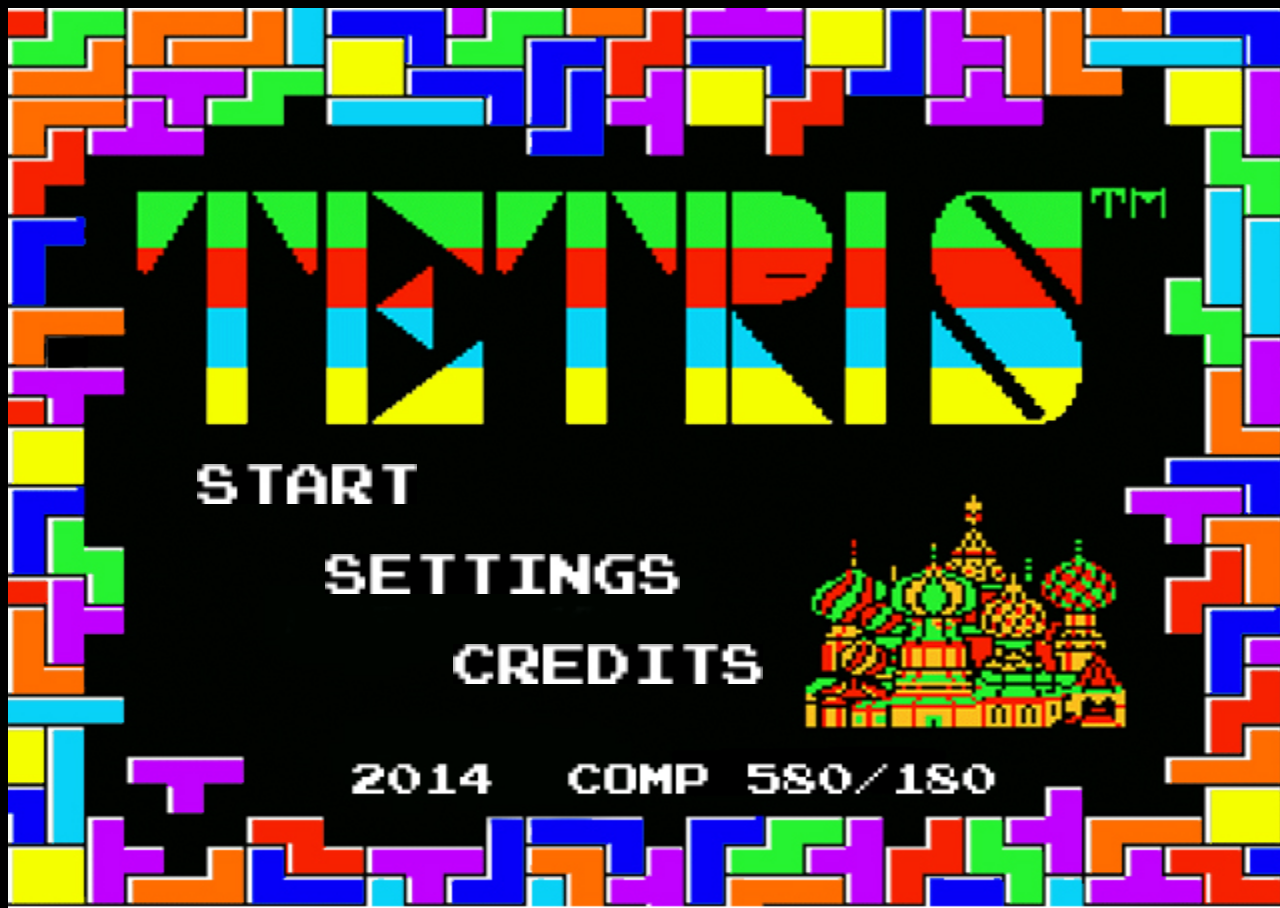
<file: index.html>
<!DOCTYPE html>
<html lang="en">
	<head>
		<meta charset="utf-8">
		<meta http-equiv="X-UA-Compatible" content="IE=edge,chrome=1">

		<title>Play Tetris</title>

		<link href="style/HomePage.css" rel="stylesheet" type="text/css">
		<script type="text/javascript" src="js/jquery-2.1.1.min.js"></script>
		<script type="text/javascript" src="js/jquery.cookie.js"></script>
		<script type="text/javascript">
		</script>
	</head>

	<body>
		<div id='background'>
			<img src='Images/Homescreenblank.jpg' />
		</div>
		<div id="menu">
			<div id="start" onclick="location.href='OneDegree.html'">
				<img src='Images/Starttext.jpg' />
			</div>
			<div id="settings" onclick="location.href='SettingsPage.html'">
				<img src="Images/Settingstext.jpg" />
			</div>
			<div id="credits" onclick="location.href='credits.html'">
                <img src="Images/creditstext.jpg"/>
			</div>
		</div>
	</body>
</html>
</file>
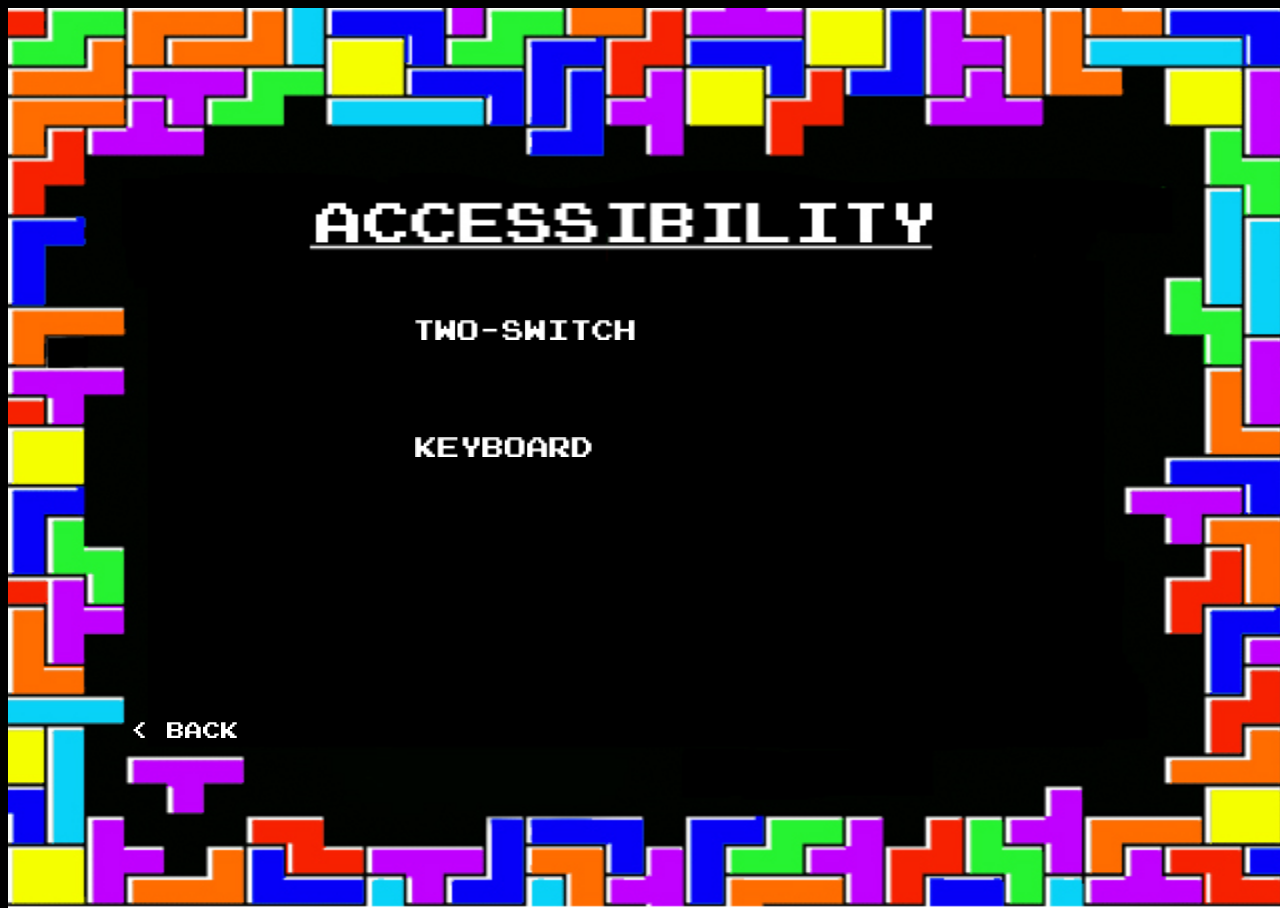
<file: AccessibilityPage.html>
<!DOCTYPE html>
<html lang="en">
	<head>
		<meta charset="utf-8">
		<meta http-equiv="X-UA-Compatible" content="IE=edge,chrome=1">

		<title>Tetris Accessiblity</title>

		<link href="style/AccessibilityPage.css" rel="stylesheet" type="text/css">
		<script type="text/javascript" src="js/jquery-2.1.1.min.js"></script>
		<script type="text/javascript" src="js/jquery.cookie.js"></script>
		<script type="text/javascript" src="js/cookie_setter.js"></script>
	</head>

	<body>
		<div id='background'>
			<img src='Images/Accessibilitypageblank.jpg' />
		</div>
		<div id="menu">
			<div id='twoswitch'>
				<img src='Images/Twoswitchtext.jpg'/>
			</div>
			<div id='back' onclick="location.href='SettingsPage.html'">
				<img src="Images/BackText.jpg"/>
			</div>
			<div id='keyboard'>
				<img src="Images/Keyboardtext.jpg"/>
			</div>
		</div>
	</body>
</html>
</file>
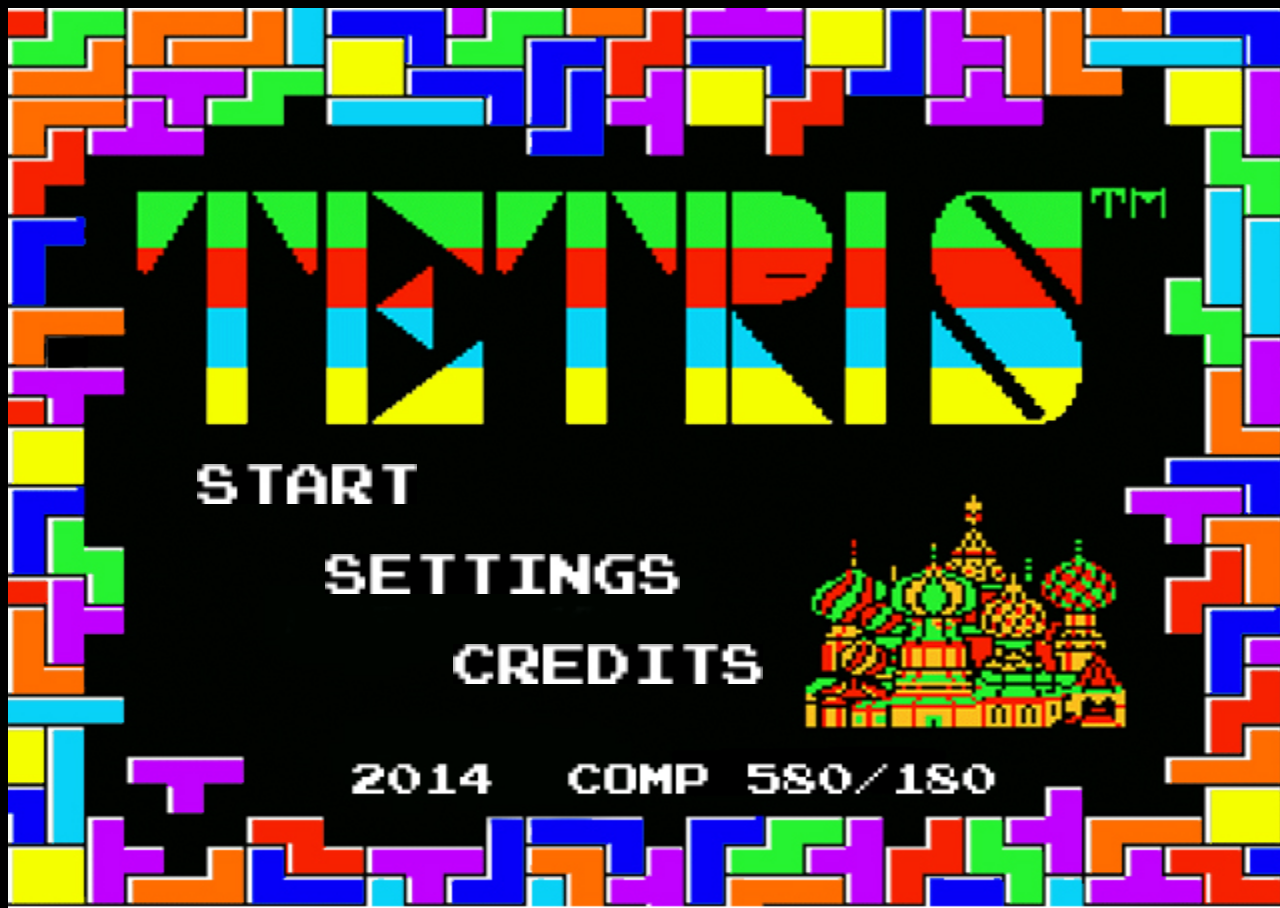
<file: HomePage.html>
<!DOCTYPE html>
<html lang="en">
	<head>
		<meta charset="utf-8">
		<meta http-equiv="X-UA-Compatible" content="IE=edge,chrome=1">

		<title>Play Tetris</title>

		<meta name="viewport" content="width=device-width; initial-scale=1.0">
		<link href="style/HomePage.css" rel="stylesheet" type="text/css">
	</head>

	<body>
		<div id='background'>
			<img src='Homescreenblank.jpg' />
		</div>
		<div id="menu">
			<div id="start" onclick="location.href='watch.html'">
				<img src='Starttext.jpg' />
			</div>
			<div id="settings" onclick="location.href='SettingsPage.html'">
				<img src="Settingstext.jpg" />
			</div>
			<div id="credits" onclick="location.href='credits.html'">
                <img src="creditstext.jpg"/>
			</div>
		</div>
	</body>
</html>
</file>
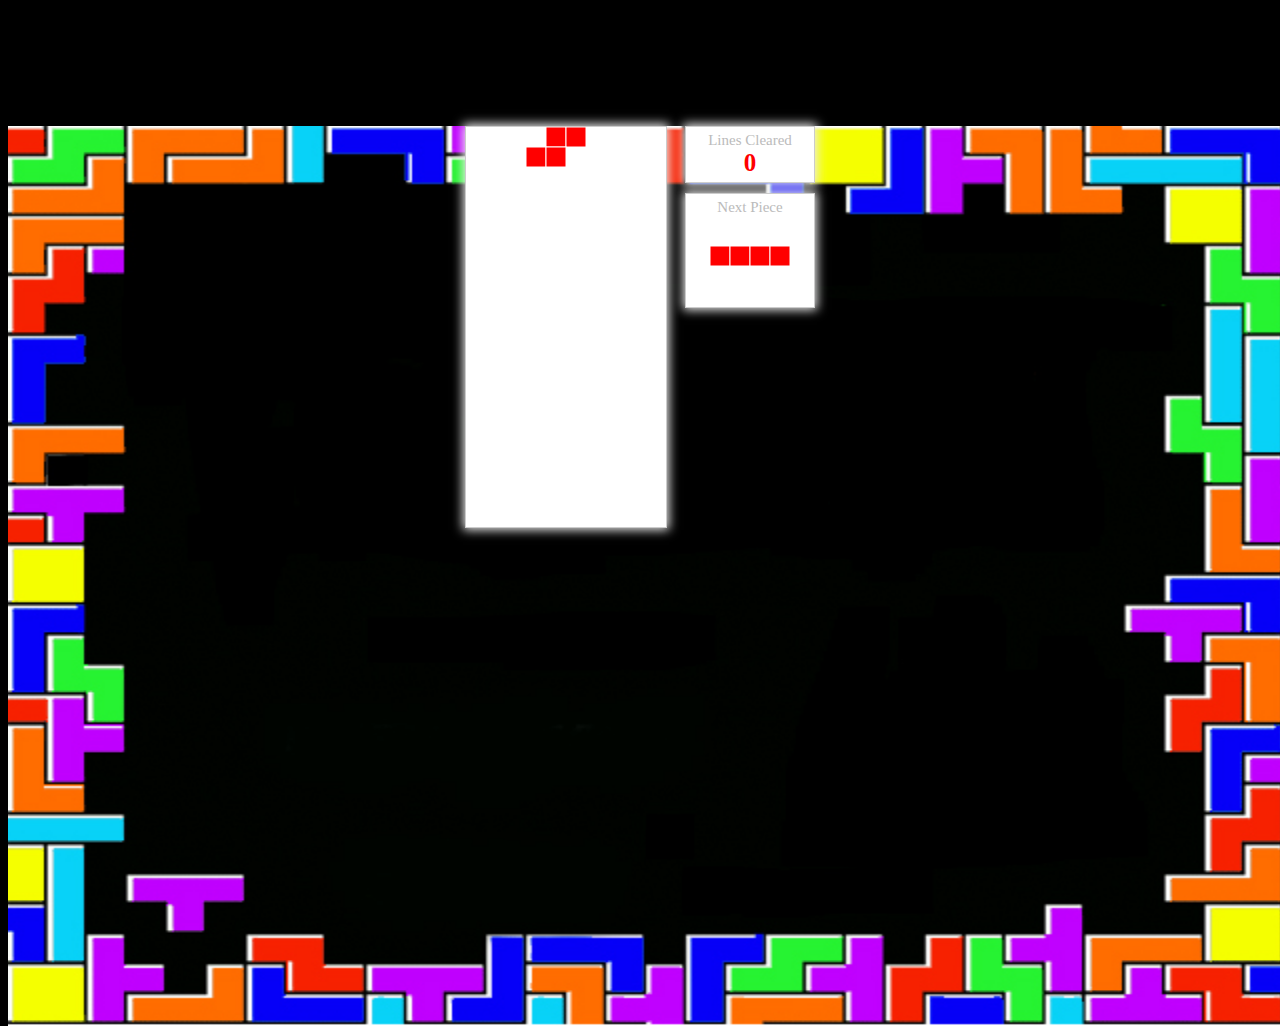
<file: OneDegree.html>
<!DOCTYPE html>
<html>
	<head lang="en">
		<meta charset="UTF-8">
		<link href="style/watch.css" rel="stylesheet" type="text/css">
		<script type="text/javascript" src="js/jquery-2.1.1.min.js"></script>
	</head>
	<body>
		<div id='background'>
			<img src='Images/GameplayBackground.jpg' />
		</div>
		<div class="container">
			<div class="game-container">
				<canvas width="200px" height="400px" id="grid-canvas" class="grid"></canvas>
				<div class="controls-container">
					<div id="score-container" class="score-container">
						0
					</div>
					<div id="next-container" class="next-container">
						<canvas id="next-canvas" class="next-canvas" width="80px" height="80px"></canvas>
					</div>
					<a id="ai-button" class="start-ai-button"></a>
					<a id="reset-button" class="reset-button"></a>
				</div>
			</div>
		</div>

		<script src="js/grid.js"></script>
		<script src="js/piece.js"></script>
		<script src="js/one_degree_game_manager.js"></script>
		<script src="js/random_piece_generator.js"></script>
		<script src="js/ai.js"></script>
		<script src="js/updater.js"></script>
		<script>
			var manager = new GameManager();
			manager.actuate(manager.grid, manager.workingPiece);
		</script>
	</body>
</html>
</file>
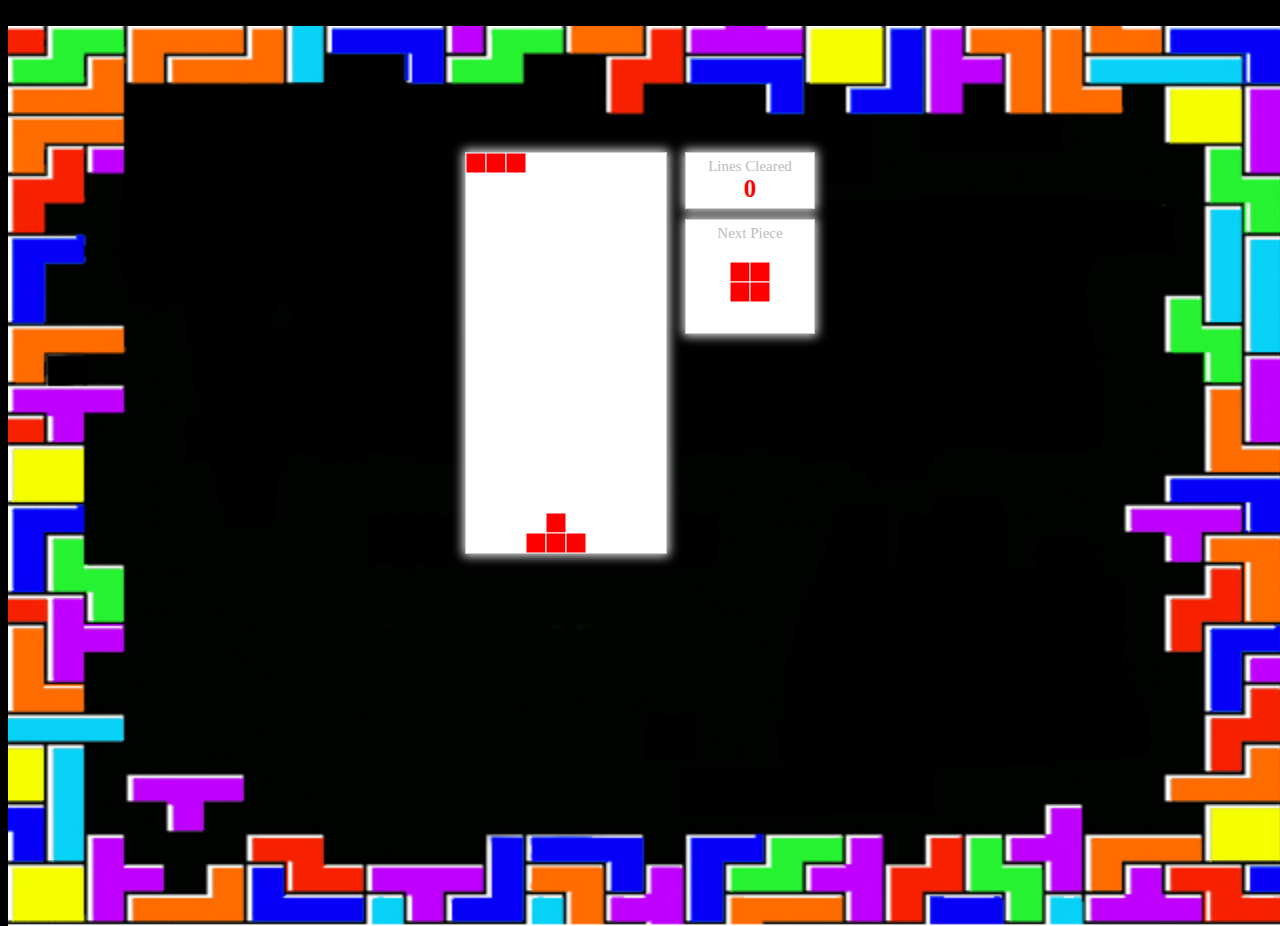
<file: watch.html>
<!DOCTYPE html>as
<html>
	<head lang="en">
		<meta charset="UTF-8">
		<link href="style/watch.css" rel="stylesheet" type="text/css">
	</head>
	<body>
		<div id='background'>
			<img src='Images/GameplayBackground.jpg' />
		</div>
		<div class="container">
			<div class="game-container">
				<canvas width="200px" height="400px" id="grid-canvas" class="grid"></canvas>
				<div class="controls-container">
					<div id="score-container" class="score-container">
						0
					</div>
					<div id="next-container" class="next-container">
						<canvas id="next-canvas" class="next-canvas" width="80px" height="80px"></canvas>
					</div>
					<a id="ai-button" class="start-ai-button"></a>
					<a id="reset-button" class="reset-button"></a>
				</div>
			</div>
		</div>

		<script src="js/grid.js"></script>
		<script src="js/piece.js"></script>
		<script src="js/game_manager.js"></script>
		<script src="js/random_piece_generator.js"></script>
		<script src="js/ai.js"></script>
		<script src="js/updater.js"></script>
		<script>
			var manager = new GameManager();
			manager.actuate(manager.grid, manager.workingPiece);
		</script>
	</body>
</html>
</file>
<file: style/HomePage.css>
html{
	background-color: black;
}
#menu{
	position: fixed;
}
#background img{
	position: absolute;
	height: 100%;
	width: 100%;
}

#start{
	position: fixed;
	left: 15%;
	top: 51%;
	max-height: 900px;
	max-width:900px;
	padding-top:5px;
	padding-bottom: 5px;
	padding-left: 5px;
	padding-right: 5px;
}

#start img{
	height: 40px;
}

#start:hover{
	border: solid;
	border-color: white;	
}

#settings{
	position: fixed;
	left: 25%;
	top: 61%;
	max-height: 900px;
	max-width:900px;
	padding-top:5px;
	padding-bottom: 5px;
	padding-left: 5px;
	padding-right: 5px;
}

#settings img{
	height: 40px;
}

#settings:hover{
	border: solid;
	border-color: white;	
}

#credits{
	position: fixed;
	left: 35%;
	top: 71%;
	max-height: 900px;
	max-width:900px;
	padding-top:5px;
	padding-bottom: 5px;
	padding-left: 5px;
	padding-right: 5px;
}

#credits img{
	height: 40px;
}

#credits:hover{
	border: solid;
	border-color: white;	
}
</file>
<file: style/AccessibilityPage.css>
html{
	background-color: black;
}
#menu{
	position: fixed;
}
#background img{
	position: absolute;
	height: 100%;
	width: 100%;
}
#twoswitch{
	position: fixed;
	left: 32%;
	top: 35%;
	max-height: 900px;
	max-width:900px;
	padding-top:5px;
	padding-bottom: 5px;
	padding-left: 5px;
	padding-right: 5px;
}
#twoswitch img{
	height: 20px;
}
#twoswitch:hover{
	border: solid;
	border-color: white;
}

#keyboard{
	position: fixed;
	left: 32%;
	top: 48%;
	max-height: 900px;
	max-width:900px;
	padding-top:5px;
	padding-bottom: 5px;
	padding-left: 5px;
	padding-right: 5px;
}
#keyboard img{
	height: 20px;
}
#keyboard:hover{
	border: solid;
	border-color: white;
}

#back{
	position: fixed;
	left: 10%;
	top:80%;
	padding-top: 2px;
	padding-left:5px;
	padding-right:5px;
}
#back:hover{
	border:solid;
	border-color: white;
}
#keyboard:active{
	border: solid;
	border-color: white;
}

#twoswitch:active{
	border: solid;
	border-color: white;
}
</file>
<file: style/watch.css>
body {
	background-color: black;
}
#background img{
	position: absolute;
	height: 100%;
	width: 100%;
}

hr {
	border: none;
	border-bottom: 1px solid #C8C8C8;
}

.container {
	width: 350px;
	position: relative;
	margin-left: auto;
	margin-right: auto;
	display: block;
	margin-top: 10%;
}

.header {
	text-align: center;
	font-family: Verdana;
	color: #0000FF;
}

.game-container {
	height: 400px;
	margin-top: 10px;
}

.grid {
	float: left;
	background-color: #FFFFFF;
	box-shadow: 0 0 10px 2px #EEEEEE;
	border: 1px solid #CCCCCC;
}

.controls-container {
	width: 130px;
	float: right;
	height: 100%;
}

.score-container {
	background-color: #FFFFFF;
	box-shadow: 0 0 10px 2px #EEEEEE;
	text-align: center;
	color: #FF0000;
	font-size: 25px;
	border: 1px solid #CCCCCC;
	font-weight: bold;
	padding: 5px;
}

.score-container::before {
	content: "Lines Cleared";
	width: 100%;
	float: right;
	color: #BBBBBB;
	font-size: 15px;
	font-weight: normal;
}

.next-container {
	background-color: #FFFFFF;
	box-shadow: 0 0 10px 2px #EEEEEE;
	text-align: center;
	color: #FF0000;
	font-size: 25px;
	border: 1px solid #CCCCCC;
	font-weight: bold;
	padding: 5px;
	margin-top: 10px;
}

.next-container::before {
	content: "Next Piece";
	width: 100%;
	float: right;
	color: #BBBBBB;
	font-size: 15px;
	font-weight: normal;
}
</file>
